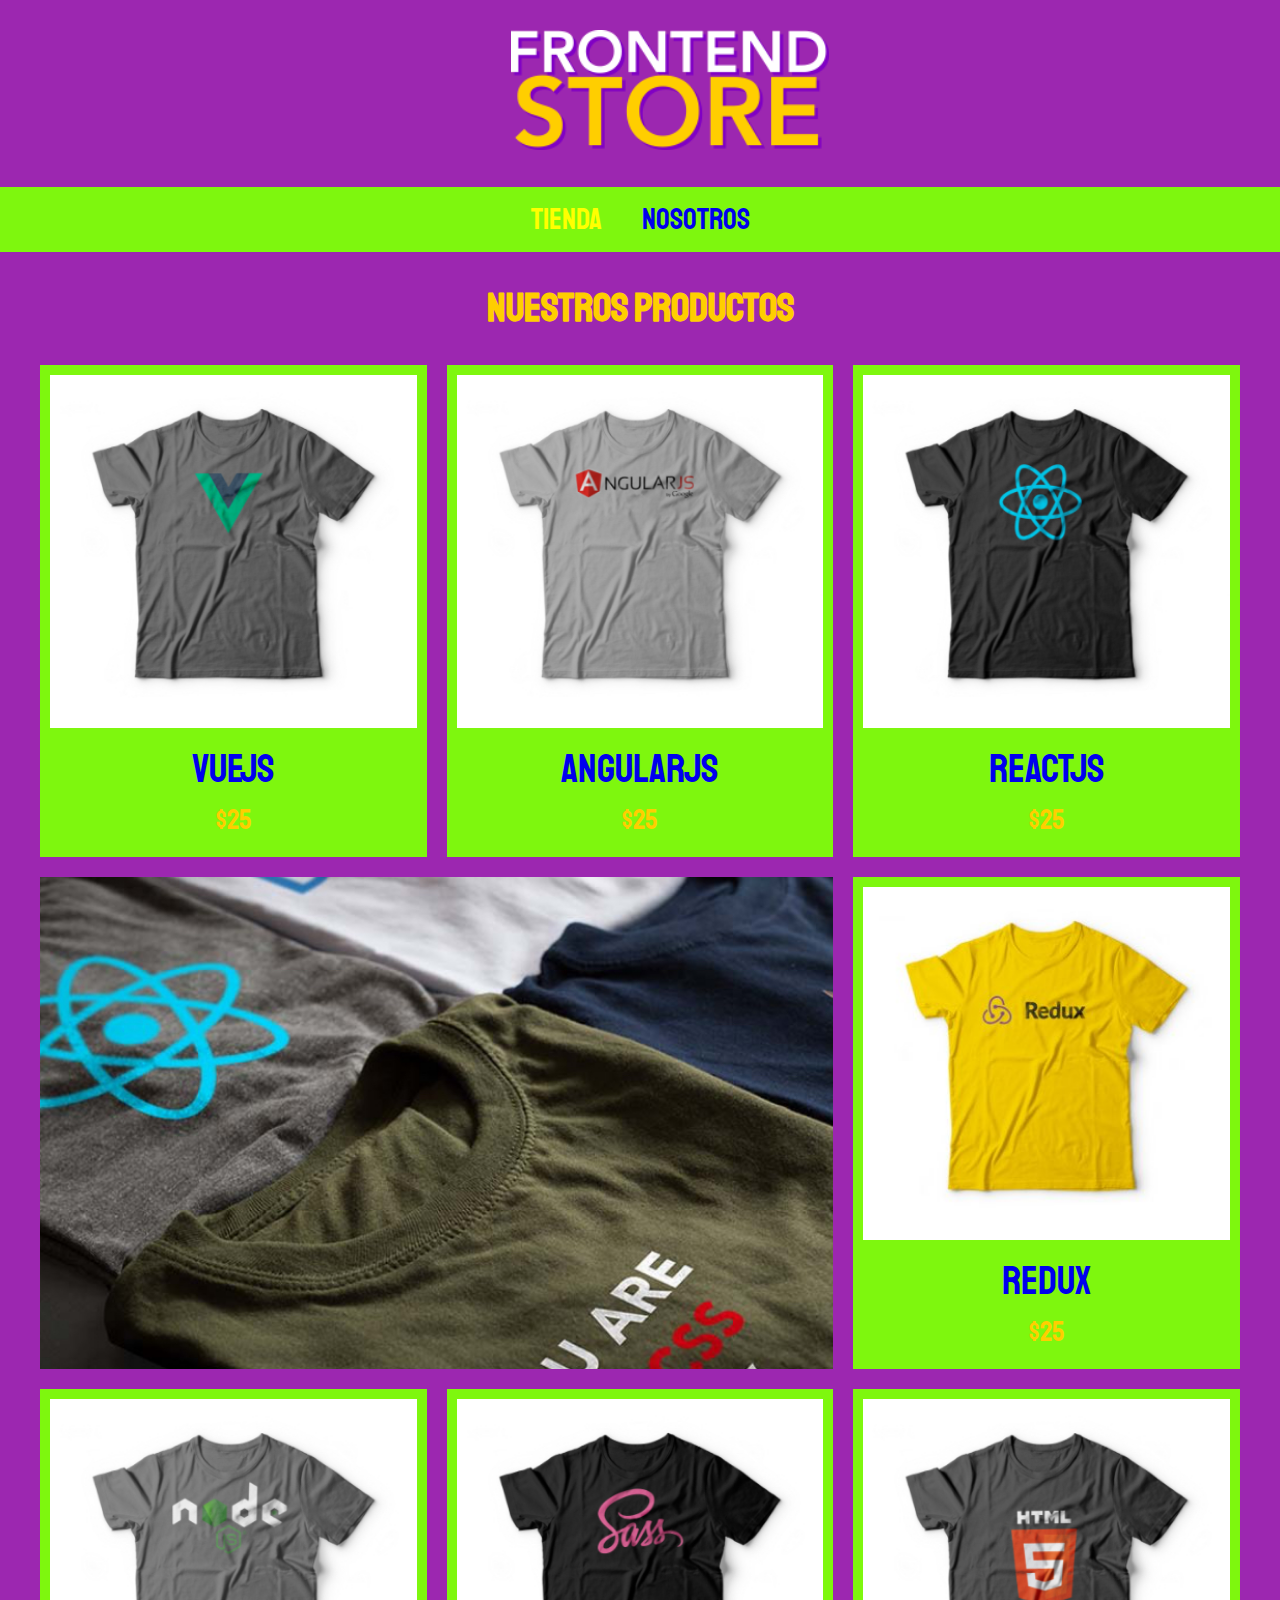
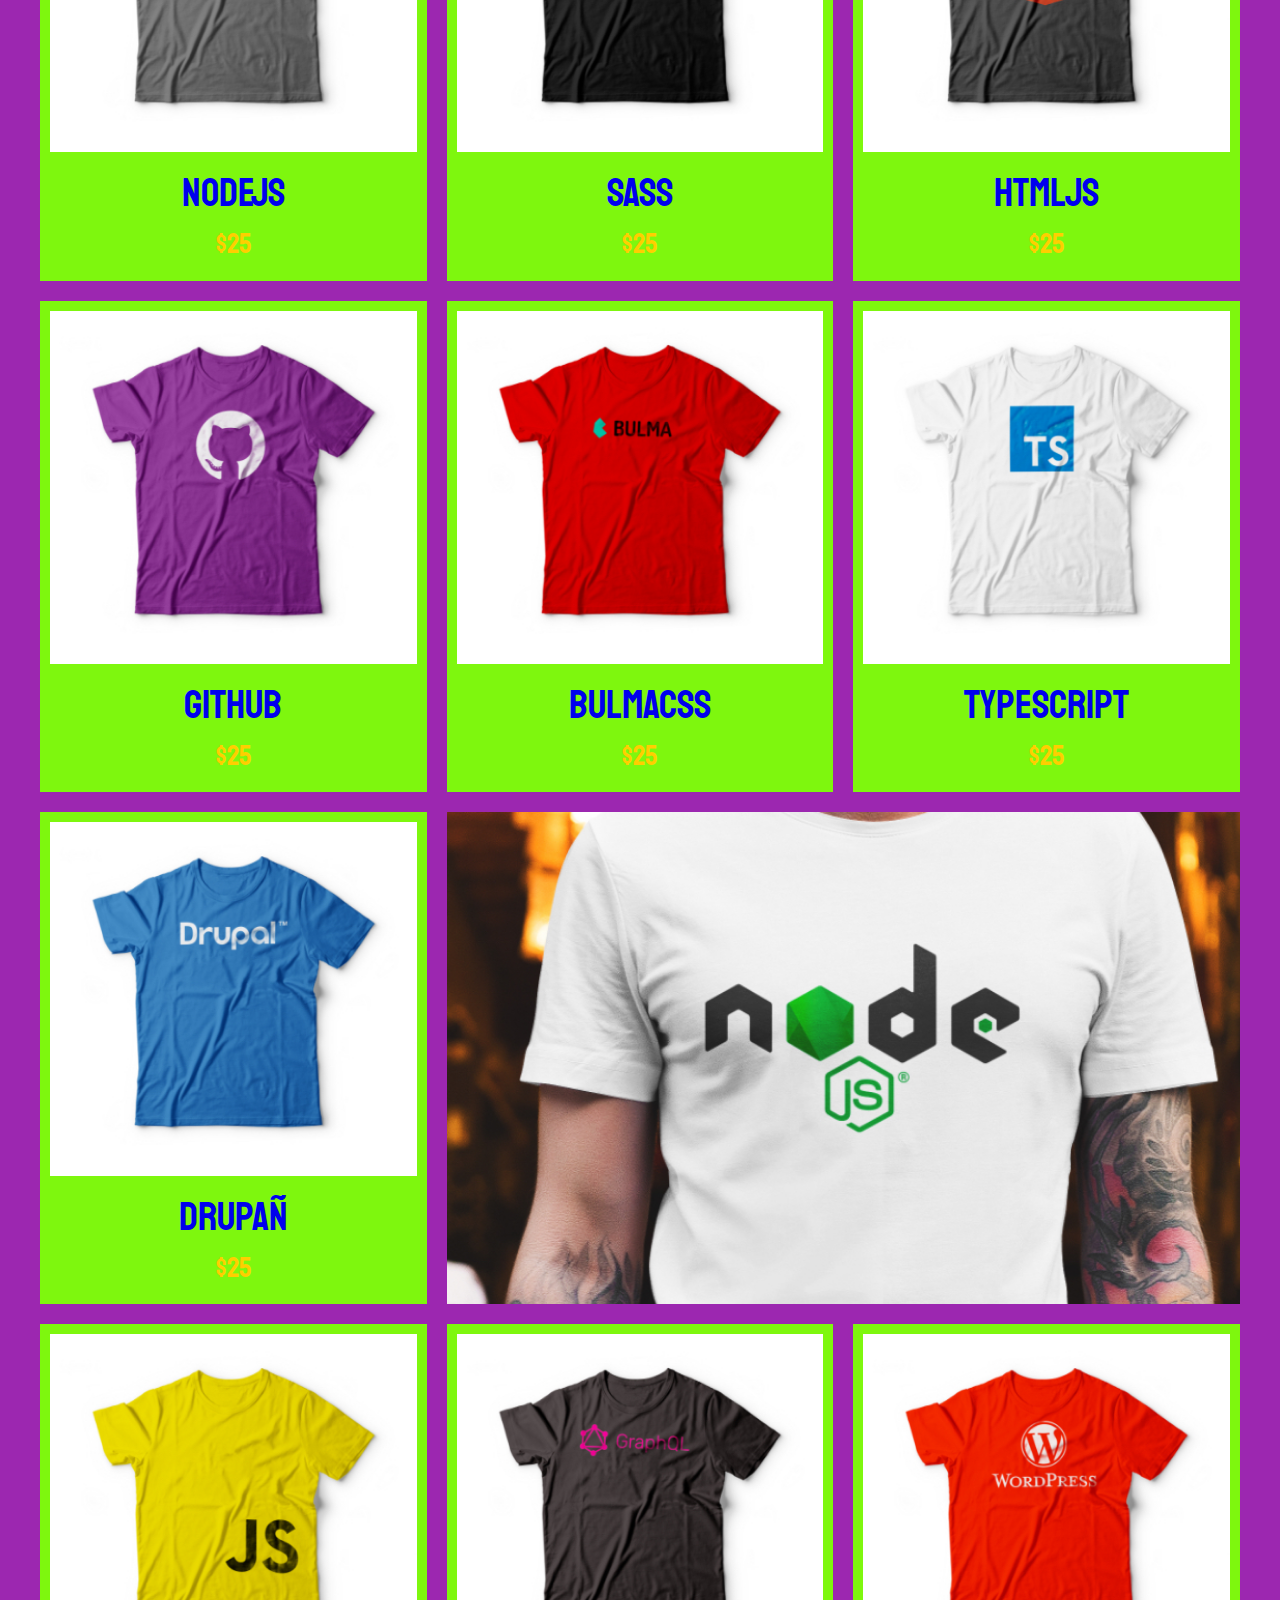
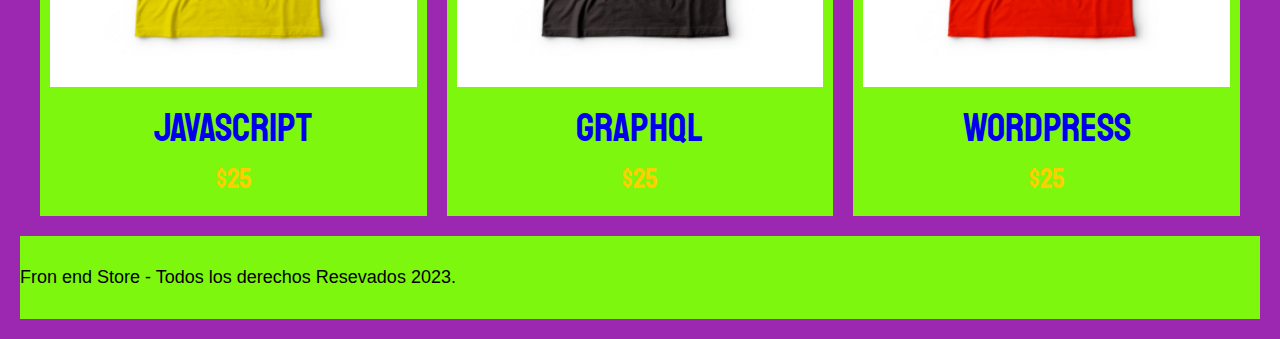
<file: index.html>
<!DOCTYPE html>
<html lang="en">
<head>
    <meta charset="UTF-8">
    <meta http-equiv="X-UA-Compatible" content="IE=edge">
    <meta name="viewport" content="width=device-width, initial-scale=1.0">
    <title>FrontEnd Store</title>
    <link rel="stylesheet" href="/css/normalize.css">
    <link rel="preconnect" href="https://fonts.googleapis.com">
    <link rel="preconnect" href="https://fonts.gstatic.com" crossorigin>
    <link href="https://fonts.googleapis.com/css2?family=Krub:wght@400;700&family=Staatliches&family=Trocchi&display=swap" rel="stylesheet">
    <link rel="stylesheet" href="/css/style.css">

</head>
<body>
    <header class="header">
        <a href="index.html">
            <img class="header__logo" src="/imag/logo.png" alt="Logotipo">
        </a>
    </header>   
    <nav class="navegacion">
        <a class="navegacion__enlace navegacion__enlace--activo " href="/index.html">Tienda</a>
        <a class="navegacion__enlace " href="/web/nosotros.html">Nosotros</a>
    </nav>

    <main class="contenedor">
        <h1>Nuestros Productos  </h1>
        <div class="grid">
            <div class="producto">
                <a href="/web/producto.html">
                    <img class="producto__imagen" src="/imag/1.jpg" alt="imagen camisa">
                    <div class="producto_informacion">
                        <p class="producto__nombre">VueJS</p>
                        <p class="producto__precio">$25</p>
                    </div>
                </a>
            </div><!--fin dela clase del producto-->
            <div class="producto">
                <a href="/web/producto.html">
                    <img class="producto__imagen" src="/imag/2.jpg" alt="imagen camisa">
                    <div class="producto_informacion">
                        <p class="producto__nombre">AngularJS</p>
                        <p class="producto__precio">$25</p>
                    </div>
                </a>
            </div><!--fin dela clase del producto-->
            <div class="producto">
                <a href="/web/producto.html">
                    <img class="producto__imagen" src="/imag/3.jpg" alt="imagen camisa">
                    <div class="producto_informacion">
                        <p class="producto__nombre">ReactJS</p>
                        <p class="producto__precio">$25</p>
                    </div>
                </a>
            </div><!--fin dela clase del producto-->
            <div class="producto">
                <a href="/web/producto.html">
                    <img class="producto__imagen" src="/imag/4.jpg" alt="imagen camisa">
                    <div class="producto_informacion">
                        <p class="producto__nombre">Redux</p>
                        <p class="producto__precio">$25</p>
                    </div>
                </a>
            </div><!--fin dela clase del producto-->
            <div class="producto">
                <a href="/web/producto.html">
                    <img class="producto__imagen" src="/imag/5.jpg" alt="imagen camisa">
                    <div class="producto_informacion">
                        <p class="producto__nombre">NodeJS</p>
                        <p class="producto__precio">$25</p>
                    </div>
                </a>
            </div><!--fin dela clase del producto-->            <div class="producto">
                <a href="/web/producto.html">
                    <img class="producto__imagen" src="/imag/6.jpg" alt="imagen camisa">
                    <div class="producto_informacion">
                        <p class="producto__nombre">SASS</p>
                        <p class="producto__precio">$25</p>
                    </div>
                </a>
            </div><!--fin dela clase del producto-->
            <div class="producto">
                <a href="/web/producto.html">
                    <img class="producto__imagen" src="/imag/7.jpg" alt="imagen camisa">
                    <div class="producto_informacion">
                        <p class="producto__nombre">HTMLJS</p>
                        <p class="producto__precio">$25</p>
                    </div>
                </a>
            </div><!--fin dela clase del producto-->
            <div class="producto">
                <a href="/web/producto.html">
                    <img class="producto__imagen" src="/imag/8.jpg" alt="imagen camisa">
                    <div class="producto_informacion">
                        <p class="producto__nombre">GitHUb</p>
                        <p class="producto__precio">$25</p>
                    </div>
                </a>
            </div><!--fin dela clase del producto-->
            <div class="producto">
                <a href="/web/producto.html">
                    <img class="producto__imagen" src="/imag/9.jpg" alt="imagen camisa">
                    <div class="producto_informacion">
                        <p class="producto__nombre">BulmaCss</p>
                        <p class="producto__precio">$25</p>
                    </div>
                </a>
            </div><!--fin dela clase del producto-->
            <div class="producto">
                <a href="/web/producto.html">
                    <img class="producto__imagen" src="/imag/10.jpg" alt="imagen camisa">
                    <div class="producto_informacion">
                        <p class="producto__nombre">TypeScript</p>
                        <p class="producto__precio">$25</p>
                    </div>
                </a>
            </div><!--fin dela clase del producto-->
            <div class="producto">
                <a href="/web/producto.html">
                    <img class="producto__imagen" src="/imag/11.jpg" alt="imagen camisa">
                    <div class="producto_informacion">
                        <p class="producto__nombre">Drupañ</p>
                        <p class="producto__precio">$25</p>
                    </div>
                </a>
            </div><!--fin dela clase del producto-->
            <div class="producto">
                <a href="/web/producto.html">
                    <img class="producto__imagen" src="/imag/12.jpg" alt="imagen camisa">
                    <div class="producto_informacion">
                        <p class="producto__nombre">JavaScript</p>
                        <p class="producto__precio">$25</p>
                    </div>
                </a>
            </div><!--fin dela clase del producto-->
            <div class="producto">
                <a href="/web/producto.html">
                    <img class="producto__imagen" src="/imag/13.jpg" alt="imagen camisa">
                    <div class="producto_informacion">
                        <p class="producto__nombre">GraphQL</p>
                        <p class="producto__precio">$25</p>
                    </div>
                </a>
            </div><!--fin dela clase del producto-->
            <div class="producto">
                <a href="/web/producto.html">
                    <img class="producto__imagen" src="/imag/14.jpg" alt="imagen camisa">
                    <div class="producto_informacion">
                        <p class="producto__nombre">WordPress</p>
                        <p class="producto__precio">$25</p>
                    </div>
                </a>
            </div><!--fin dela clase del producto-->

            <div class="grafico grafico--camisas"></div>
            <div class="grafico grafico--node"></div>
            
        </div>

    </main>
    <footer class="footer">
        <p class="footer__texto">Fron end Store - Todos los derechos Resevados 2023.</p>
    </footer>
    
</body>
</html>
</file>
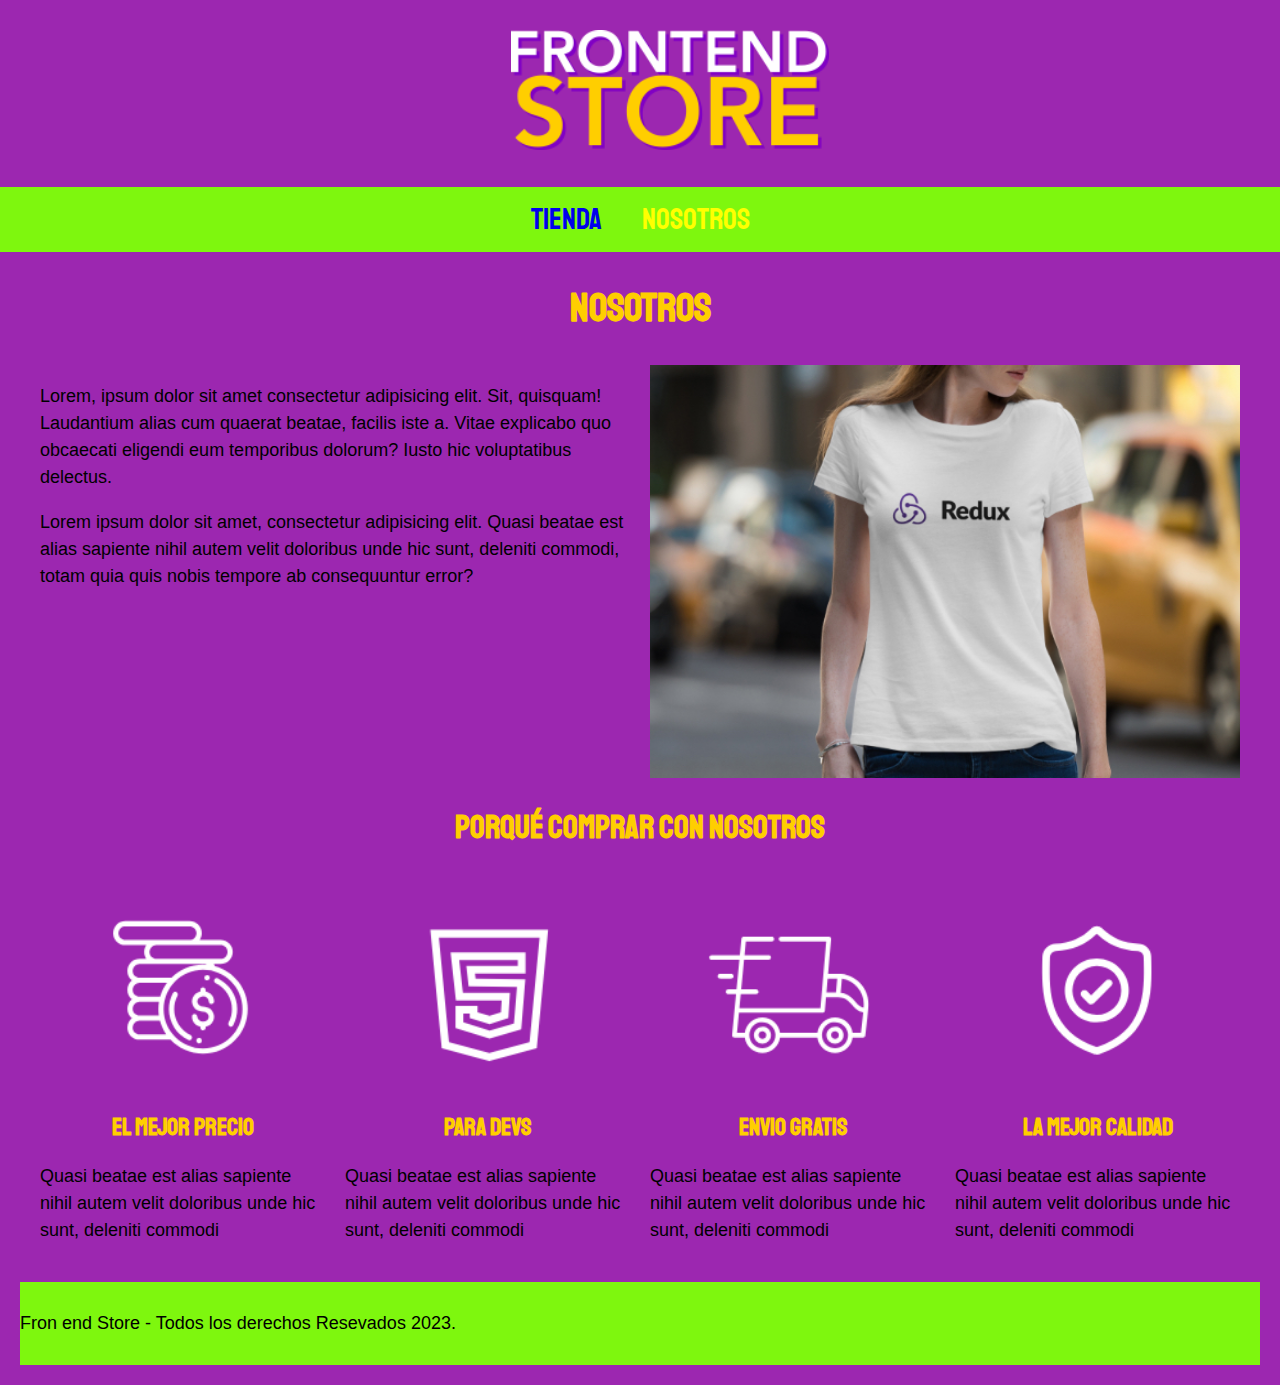
<file: web/nosotros.html>
<!DOCTYPE html>
<html lang="en">
<head>
    <meta charset="UTF-8">
    <meta http-equiv="X-UA-Compatible" content="IE=edge">
    <meta name="viewport" content="width=device-width, initial-scale=1.0">
    <title>FrontEnd Store</title>
    <link rel="stylesheet" href="/css/normalize.css">
    <link rel="preconnect" href="https://fonts.googleapis.com">
    <link rel="preconnect" href="https://fonts.gstatic.com" crossorigin>
    <link href="https://fonts.googleapis.com/css2?family=Krub:wght@400;700&family=Staatliches&family=Trocchi&display=swap" rel="stylesheet">
    <link rel="stylesheet" href="/css/style.css">

</head>
<body>
    <header class="header">
        <a href="index.html">
            <img class="header__logo" src="/imag/logo.png" alt="Logotipo">
        </a>
    </header>   
    <nav class="navegacion">
        <a class="navegacion__enlace " href="/index.html">Tienda</a>
        <a class="navegacion__enlace navegacion__enlace--activo" href="/web/nosotros.html">Nosotros</a>
    </nav>

    <main class="contenedor">
        <h1>Nosotros  </h1>
        <div class="nosotros">
            <div class="nosotros__contenido">
                <p>
                    Lorem, ipsum dolor sit amet consectetur adipisicing elit. Sit, 
                    quisquam! Laudantium alias cum quaerat beatae, 
                    facilis iste a. Vitae explicabo quo obcaecati eligendi eum 
                    temporibus dolorum? Iusto hic voluptatibus delectus.
                </p>
                <p>
                    Lorem ipsum dolor sit amet, consectetur adipisicing elit. 
                    Quasi beatae est alias sapiente nihil autem velit doloribus unde hic sunt, 
                    deleniti commodi, 
                    totam quia quis nobis tempore ab consequuntur error?
                </p>
            </div>
            <img class="nosotros__imagen" src="/imag/nosotros.jpg" alt="imagen nosotros">
        </div>


    </main>
    <section class="contenedor comprar " >
        <h2 class="comprar__titulo">Porqué Comprar con nosotros</h2>

        <div class="bloques">
            <div class="bloque__imag" class="bloque">
                <img src="/imag/icono_1.png" alt="por que comprar">
                <h3 class="bloque__titulo">El mejor Precio</h3>
                <p> Quasi beatae est alias sapiente nihil autem velit doloribus unde hic sunt, 
                    deleniti commodi
                </p>
            </div><!-- bloque -->
            <div class="bloque__imag" class="bloque">
                <img src="/imag/icono_2.png" alt="por que comprar">
                <h3 class="bloque__titulo">Para Devs</h3>
                <p> Quasi beatae est alias sapiente nihil autem velit doloribus unde hic sunt, 
                    deleniti commodi
                </p>
            </div><!-- bloque -->
            <div class="bloque__imag" class="bloque">
                <img src="/imag/icono_3.png" alt="por que comprar">
                <h3 class="bloque__titulo">Envio gratis</h3>
                <p> Quasi beatae est alias sapiente nihil autem velit doloribus unde hic sunt, 
                    deleniti commodi
                </p>
            </div><!-- bloque -->
            <div class="bloque__imag" class="bloque">
                <img src="/imag/icono_4.png" alt="por que comprar">
                <h3 class="bloque__titulo">La mejor calidad</h3>
                <p> Quasi beatae est alias sapiente nihil autem velit doloribus unde hic sunt, 
                    deleniti commodi
                </p>
            </div><!-- bloque -->
        </div> <!-- Bloques -->
    </section>

    <footer class="footer">
        <p class="footer__texto">Fron end Store - Todos los derechos Resevados 2023.</p>
    </footer>
    
</body>
</html>
</file>
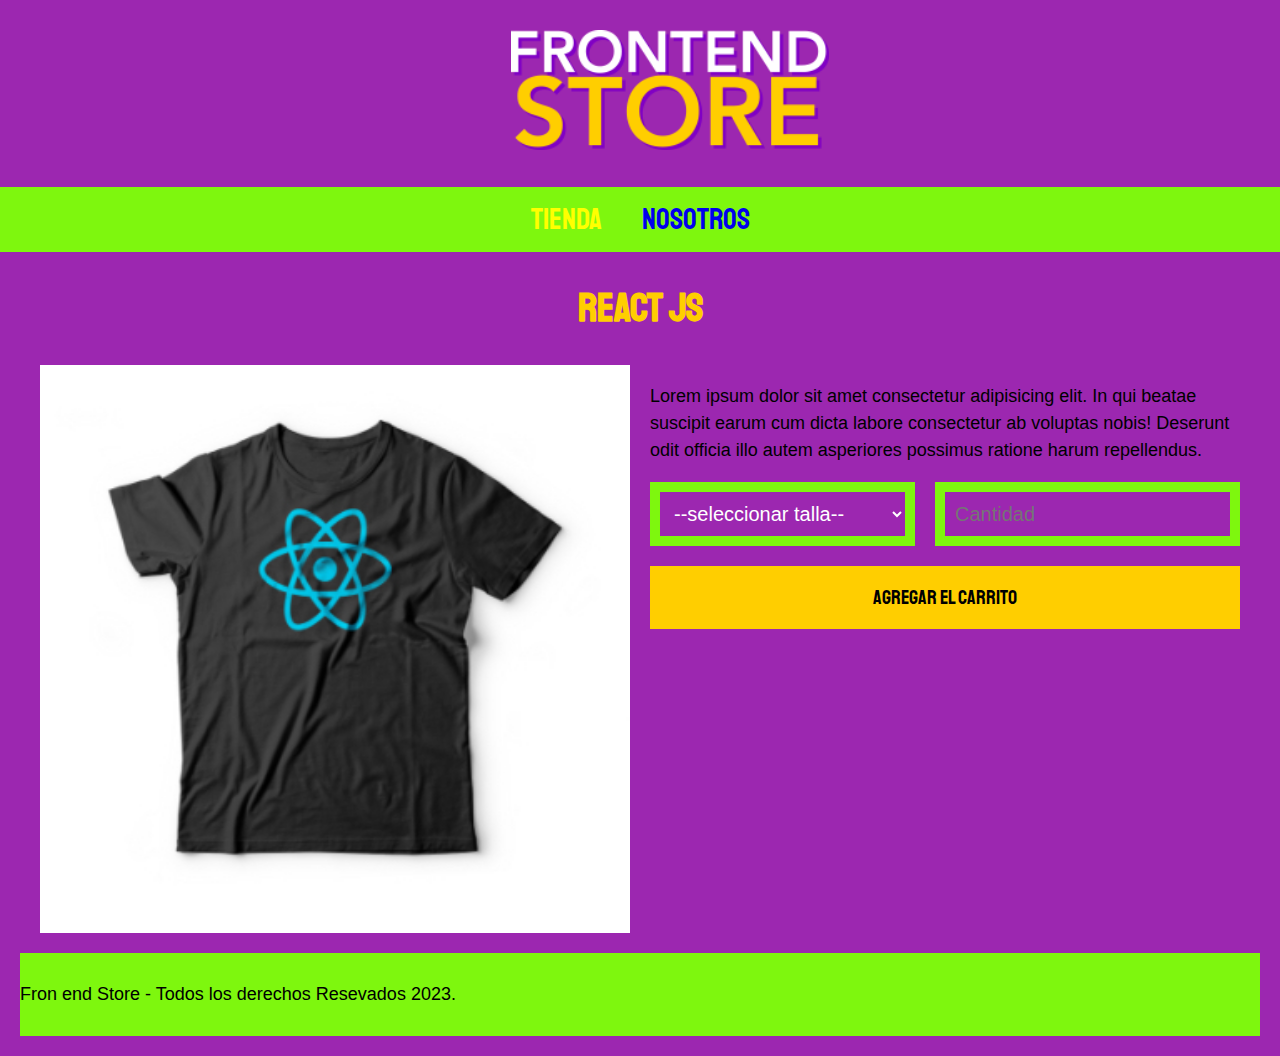
<file: web/producto.html>
<!DOCTYPE html>
<html lang="en">
<head>
    <meta charset="UTF-8">
    <meta http-equiv="X-UA-Compatible" content="IE=edge">
    <meta name="viewport" content="width=device-width, initial-scale=1.0">
    <title>FrontEnd Store</title>
    <link rel="stylesheet" href="/css/normalize.css">
    <link rel="preconnect" href="https://fonts.googleapis.com">
    <link rel="preconnect" href="https://fonts.gstatic.com" crossorigin>
    <link href="https://fonts.googleapis.com/css2?family=Krub:wght@400;700&family=Staatliches&family=Trocchi&display=swap" rel="stylesheet">
    <link rel="stylesheet" href="/css/style.css">

</head>
<body>
    <header class="header">
        <a href="index.html">
            <img class="header__logo" src="/imag/logo.png" alt="Logotipo">
        </a>
    </header>   
    <nav class="navegacion">
        <a class="navegacion__enlace navegacion__enlace--activo" href="/index.html">Tienda</a>
        <a class="navegacion__enlace " href="/web/nosotros.html">Nosotros</a>
    </nav>

    <main class="contenedor">
        <h1>React JS  </h1>

        <div class="camisa">
            <img class="camisa_imagen" src="/imag/3.jpg" alt="imagen del producto">
            <div class="camisa_contenido">
                <p>
                    Lorem ipsum dolor sit amet consectetur adipisicing elit. 
                    In qui beatae suscipit earum cum dicta labore consectetur ab voluptas nobis! 
                    Deserunt odit officia illo autem asperiores possimus ratione harum repellendus.
                </p>
                <form class="formulario">
                    <select class="formulario__campo" name="" id="">
                        <option disabled selected >--seleccionar talla--</option>
                        <option >Chica</option>
                        <option >Mediana</option>
                        <option >Grande</option>
                    </select>
                    <input class="formulario__campo" type="number" placeholder="Cantidad" min="1">
                    <input class="formulario__submit" type="submit" value="Agregar el carrito">
                </form>
            </div>
        </div>

    </main>

    <footer class="footer">
        <p class="footer__texto">Fron end Store - Todos los derechos Resevados 2023.</p>
    </footer>
    
</body>
</html>
</file>
<file: css/style.css>
/* 
font-family: 'Krub', sans-serif;
font-family: 'Staatliches', cursive;
font-family: 'Trocchi', serif; 
*/
:root{
    --primario:rgb(156, 39, 176);
    --primarioOscuro: #7ef70e;
    --secundario: #ffce00;
    --secundarioOscuro: rgb(233,287,2);
    --blanco: #fff;
    --negro: #000;
    --tercero: rgb(255, 255, 0);

    --fuentePrincipal:'Staatliches', cursive;

}
html {
  box-sizing: border-box;
  font-size: 62.5%;
}
*, *:before, *:after {
  box-sizing: inherit;
}
/* Globales */
body{
    background-color: var(--primario);
    font-size: 1.6rem;
    line-height: 1.5;
}
p{
    font-size: 1.8rem;
    font-family: Arial, Helvetica, sans-serif;
    color: var(var(--blanco));

}
a{
    text-decoration: none;
}
img{
    max-width: 100%;
    width: 100%;
   
}
.contenedor{
    max-width: 120rem;
    margin: 0 auto;
}
h1,h2,h3{
    text-align: center;
    color: var(--secundario);
    font-family: var(--fuentePrincipal);
}
h1{
    font-size: 4rem;
}
h2{
    font-size: 3.2rem;
}
h3{
    font-size: 2.4rem;
}

/*Header*/
.header{
    display: flex;
    justify-content: center;
}
.header__logo{
    margin: 3rem;
}

/*fooder*/
.footer{
    background-color: var(--primarioOscuro);
    padding: 1rem 0;
    margin: 2rem;
}

.footer_texto{
    font-family: var(--fuentePrincipal);
    text-align: center;
    font-size: 2.2rem;
    
}
/*Navegacion    */
.navegacion{
    background-color: var(--primarioOscuro);
    padding: 1rem 0;
    display: flex;
    justify-content: center;
    gap: 2rem;

}
.navegacion__enlace{
    font-family: var(--fuentePrincipal);
    font-size: 3rem;
    margin-right: 2rem;
    /* gap: 6rem; */

}

.navegacion__enlace:last-of-type{
    margin-right: 0;
    
}
.navegacion__enlace--activo,
.navegacion__enlace:hover{
    color: var(--tercero);

}
/* grid */
.grid{
    display: grid;
    grid-template-columns: repeat(2, 1fr);
    gap: 2rem;

}
@media (min-width: 768px){
   .grid{
    grid-template-columns: repeat(3, 1fr);
   }
}
/* producto */
.producto{
    background-color: var(--primarioOscuro);
    padding: 1rem;
}
/* .producto__imagen{
    width: 100%;
} */

.producto__nombre{
    font-size: 4rem;
}
.producto__precio{

    font-size: 2.8rem;
    color: var(--secundario);
}
.producto__nombre,
.producto__precio{
    font-family: var(--fuentePrincipal);
    margin: 1rem 0;
    text-align: center;
    line-height: 1.2;
}

/* Graficos */
.grafico{
    min-height: 30rem;
    background-repeat: no-repeat;
    background-size: cover;
    grid-column:1 / 3 ;
} 
.grafico--camisas{
    grid-row: 2 / 3;
   
    background-image: url(/imag/grafico1.jpg);

}
.grafico--node{
    background-image: url(../imag/grafico2.jpg);

    grid-row: 8 / 9;

}
@media (min-width: 768px){
    .grafico--node{
        grid-row: 5 / 6;
        grid-column: 2 / 4 ;
    
    }  
}
/* nosotros */
.nosotros{
   display: grid;
   grid-template-rows: repeat(2,auto); 
}
@media (min-width: 768px ){
    .nosotros{
        grid-template-columns: repeat(2, 1fr);
        column-gap: 2rem;
    
    }
}

.nosotros__imagen{
    grid-row:  1 / 2 ;
    /* width: 100%; */
}
@media (min-width: 768px){
    .nosotros__imagen{
        grid-column:  2 / 3 ;
    }    
   
}
/* bloques */
.bloques{
    display: grid;
    grid-template-columns: repeat(2,1fr);
    gap: 2rem ;

}
@media (min-width: 768px){
    .bloques{
        grid-template-columns: repeat(4,1fr);
    
    }
}
.bloque{
    text-align: center;
}
/* .bloque__imag{
    width: 100%;

} */
.bloque__titulo{
    margin: 0;
}
/* pagina del producto */
@media (min-width: 768px){
    .camisa{
        display: grid;
        grid-template-columns: repeat(2,1fr);
        column-gap: 2rem;
    }
}
.formulario{
    display: grid;
    grid-template-columns: repeat(2,1fr);
    gap: 2rem;

}
.formulario__campo{
    border-color: var(--primarioOscuro);
    border-width: 1rem;
    border-style: solid;
    background-color: transparent;
    color: var(--blanco);
    font-size: 2rem;
    font-family: Arial, Helvetica, sans-serif;
    padding: 1rem;
    /* appearance: none ; */

}
.formulario__submit{
    background-color: var(--secundario);
    border: none;
    font-size: 2rem;
    font-family: var(--fuentePrincipal);
    padding: 2rem;
    transition: background-color 2s ease;
    transition: font-size .5s ease;
    grid-column: 1 / 3;
}
.formulario__submit:hover{
    font-size: 2.4rem;
    cursor: pointer;
    background-color: var(--secundarioOscuro);
}
</file>
